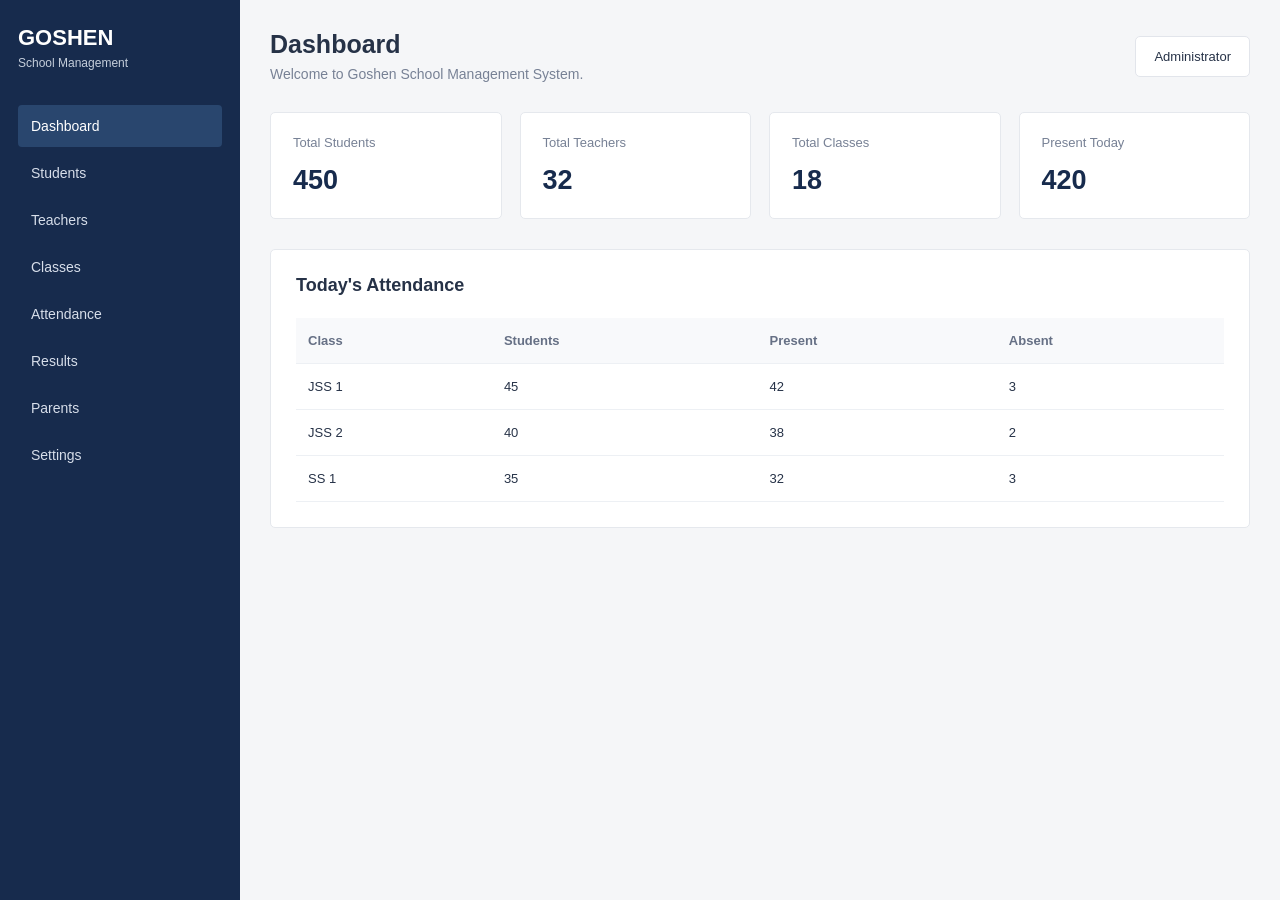
<file: index.html>
<!DOCTYPE html>
<html lang="en">
<head>
    <meta charset="UTF-8">
    <meta name="viewport" content="width=device-width, initial-scale=1.0">
    <title>Goshen School Management System</title>
    <link rel="stylesheet" href="style.css">
</head>

<body>

<div class="sidebar">
    <h2>GOSHEN</h2>
    <p>School Management</p>

    <nav>
        <a href="#" class="active">Dashboard</a>
        <a href="students.html">Students</a>
        <a href="teachers.html">Teachers</a>
        <a href="classes.html">Classes</a>
        <a href="attendance.html">Attendance</a>
        <a href="results.html">Results</a>
        <a href="#">Parents</a>
        <a href="#">Settings</a>
    </nav>
</div>

<main>
    <header>
        <div>
            <h2>Dashboard</h2>
            <p>Welcome to Goshen School Management System.</p>
        </div>

        <div class="admin">
            Administrator
        </div>
    </header>

    <section class="statistics">

        <div class="card">
            <p>Total Students</p>
            <h2>450</h2>
        </div>

        <div class="card">
            <p>Total Teachers</p>
            <h2>32</h2>
        </div>

        <div class="card">
            <p>Total Classes</p>
            <h2>18</h2>
        </div>

        <div class="card">
            <p>Present Today</p>
            <h2>420</h2>
        </div>

    </section>

    <section class="attendance">
        <h3>Today's Attendance</h3>

        <table>
            <tr>
                <th>Class</th>
                <th>Students</th>
                <th>Present</th>
                <th>Absent</th>
            </tr>

            <tr>
                <td>JSS 1</td>
                <td>45</td>
                <td>42</td>
                <td>3</td>
            </tr>

            <tr>
                <td>JSS 2</td>
                <td>40</td>
                <td>38</td>
                <td>2</td>
            </tr>

            <tr>
                <td>SS 1</td>
                <td>35</td>
                <td>32</td>
                <td>3</td>
            </tr>
        </table>
    </section>

</main>

</body>
</html>
</file>
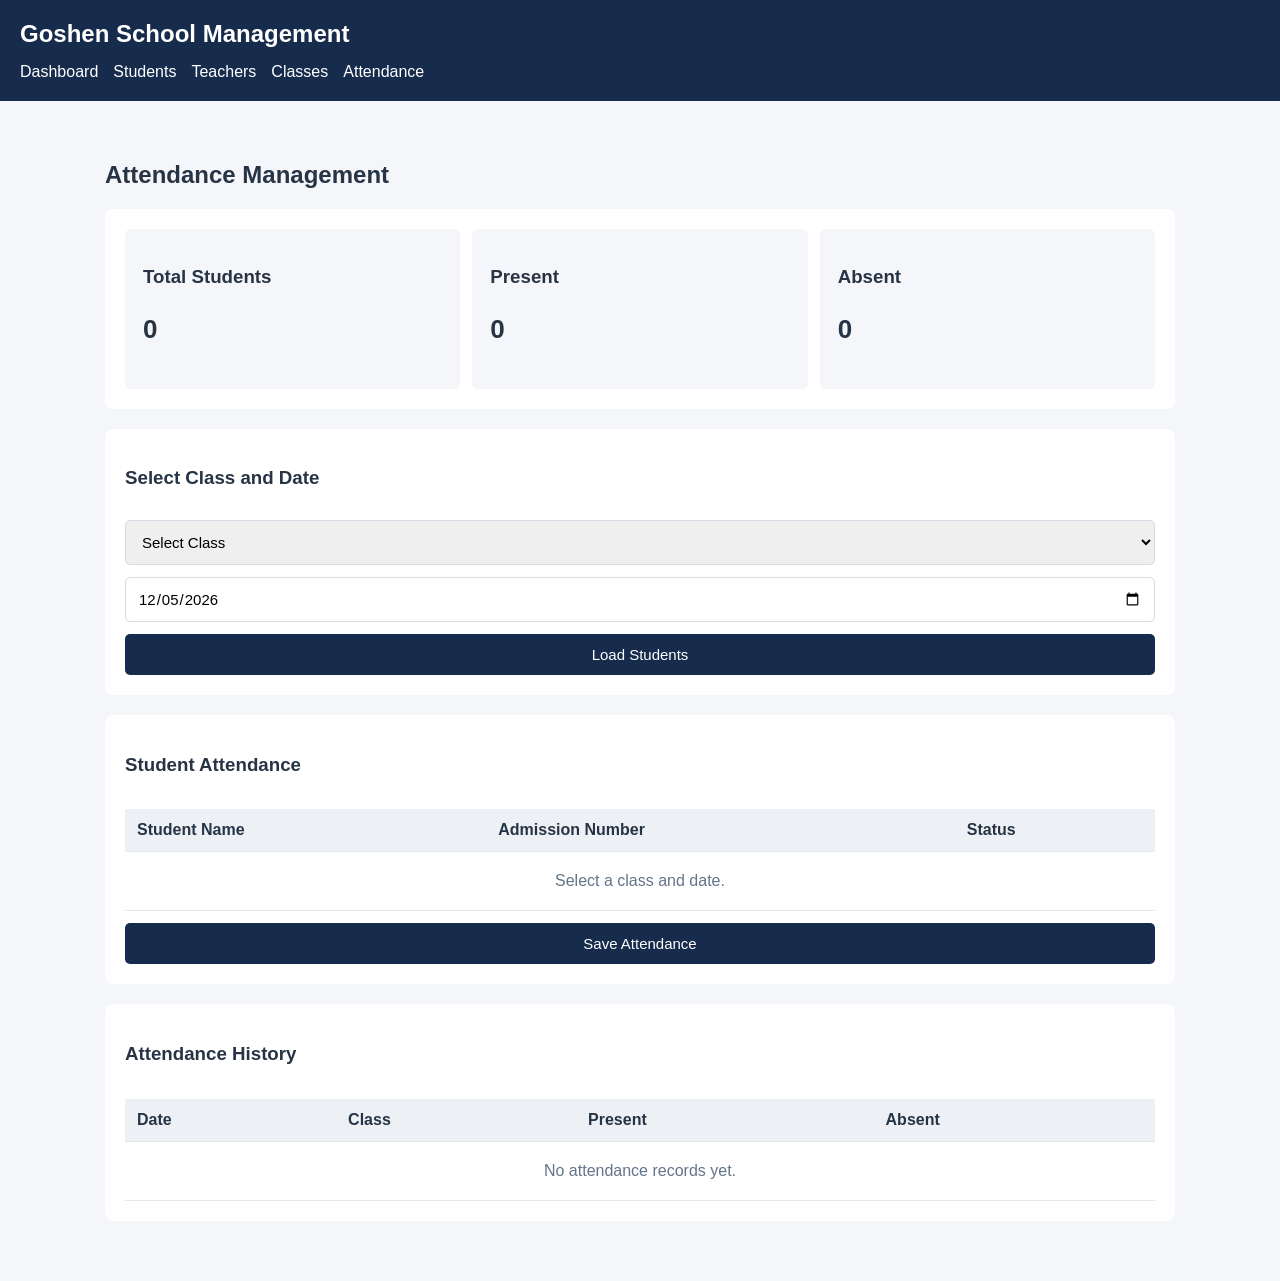
<file: attendance.html>
<!DOCTYPE html>
<html lang="en">
<head>
<meta charset="UTF-8">
<meta name="viewport" content="width=device-width, initial-scale=1.0">
<title>Attendance Management | Goshen School</title>

<style>
* {
    box-sizing: border-box;
    font-family: Arial, sans-serif;
}

body {
    margin: 0;
    background: #f4f6f9;
    color: #263445;
}

header {
    background: #172b4d;
    color: white;
    padding: 20px;
}

header h2 {
    margin: 0 0 15px;
}

nav {
    display: flex;
    flex-wrap: wrap;
    gap: 15px;
}

nav a {
    color: white;
    text-decoration: none;
}

.container {
    max-width: 1100px;
    margin: 25px auto;
    padding: 15px;
}

.card {
    background: white;
    padding: 20px;
    border-radius: 8px;
    margin-bottom: 20px;
}

.stats {
    display: grid;
    grid-template-columns: repeat(3, 1fr);
    gap: 12px;
}

.stat {
    background: #f4f6f9;
    padding: 18px;
    border-radius: 6px;
}

.stat p {
    font-size: 26px;
    font-weight: bold;
}

input, select, button {
    width: 100%;
    padding: 12px;
    margin-top: 12px;
    border: 1px solid #d5dce5;
    border-radius: 5px;
    font-size: 15px;
}

button {
    background: #172b4d;
    color: white;
    border: none;
    cursor: pointer;
}

.table-wrap {
    overflow-x: auto;
}

table {
    width: 100%;
    min-width: 550px;
    border-collapse: collapse;
    margin-top: 15px;
}

th, td {
    padding: 12px;
    border-bottom: 1px solid #e5e7eb;
    text-align: left;
}

th {
    background: #edf1f6;
}

.status-button {
    width: auto;
    padding: 8px 14px;
}

.present {
    background: #15803d;
}

.absent {
    background: #b42318;
}

.empty {
    text-align: center;
    color: #64748b;
    padding: 20px;
}

@media(max-width: 600px) {
    .stats {
        grid-template-columns: 1fr;
    }
}
</style>
</head>

<body>

<header>
    <h2>Goshen School Management</h2>

    <nav>
        <a href="index.html">Dashboard</a>
        <a href="students.html">Students</a>
        <a href="teachers.html">Teachers</a>
        <a href="classes.html">Classes</a>
        <a href="attendance.html">Attendance</a>
    </nav>
</header>

<main class="container">

    <h2>Attendance Management</h2>

    <div class="card stats">
        <div class="stat">
            <h3>Total Students</h3>
            <p id="totalStudents">0</p>
        </div>

        <div class="stat">
            <h3>Present</h3>
            <p id="presentCount">0</p>
        </div>

        <div class="stat">
            <h3>Absent</h3>
            <p id="absentCount">0</p>
        </div>
    </div>

    <div class="card">
        <h3>Select Class and Date</h3>

        <select id="classSelect">
            <option value="">Select Class</option>
        </select>

        <input type="date" id="attendanceDate">

        <button id="loadButton">Load Students</button>
    </div>

    <div class="card">
        <h3>Student Attendance</h3>

        <div class="table-wrap">
            <table>
                <thead>
                    <tr>
                        <th>Student Name</th>
                        <th>Admission Number</th>
                        <th>Status</th>
                    </tr>
                </thead>

                <tbody id="attendanceList">
                    <tr>
                        <td colspan="3" class="empty">
                            Select a class and date.
                        </td>
                    </tr>
                </tbody>
            </table>
        </div>

        <button id="saveButton">Save Attendance</button>
    </div>

    <div class="card">
        <h3>Attendance History</h3>

        <div class="table-wrap">
            <table>
                <thead>
                    <tr>
                        <th>Date</th>
                        <th>Class</th>
                        <th>Present</th>
                        <th>Absent</th>
                    </tr>
                </thead>

                <tbody id="historyList"></tbody>
            </table>
        </div>
    </div>

</main>

<script>
const getData = key => {
    try {
        return JSON.parse(localStorage.getItem(key) || "[]");
    } catch {
        return [];
    }
};

let students = getData("goshenStudents");
let classes = getData("goshenClasses");
let attendance = getData("goshenAttendance");

let currentRecords = [];

const classSelect = document.getElementById("classSelect");
const dateInput = document.getElementById("attendanceDate");

function normalize(value) {
    return String(value || "")
        .toLowerCase()
        .replace(/\s+/g, "")
        .trim();
}

function getClassName(student) {
    return student.className || student.class || "";
}

function getAdmission(student) {
    return student.admission ||
           student.admissionNumber ||
           student.id || "";
}

function loadClasses() {
    classes.forEach(item => {
        const option = document.createElement("option");
        option.value = item.name;
        option.textContent = item.name;
        classSelect.appendChild(option);
    });
}

function loadStudents() {
    const selectedClass = classSelect.value;
    const selectedDate = dateInput.value;

    if (!selectedClass || !selectedDate) {
        alert("Please select a class and date.");
        return;
    }

    const classStudents = students.filter(student =>
        normalize(getClassName(student)) === normalize(selectedClass)
    );

    if (classStudents.length === 0) {
        currentRecords = [];
        displayAttendance();

        alert("No students found in this class. Check that students have been assigned to this class.");
        return;
    }

    const oldRecord = attendance.find(record =>
        record.className === selectedClass &&
        record.date === selectedDate
    );

    currentRecords = classStudents.map(student => {
        const admission = getAdmission(student);

        const saved = oldRecord?.records?.find(item =>
            item.admission === admission
        );

        return {
            name: student.name || "Unnamed Student",
            admission: admission,
            status: saved ? saved.status : "Present"
        };
    });

    displayAttendance();
}

function displayAttendance() {
    const list = document.getElementById("attendanceList");
    list.innerHTML = "";

    currentRecords.forEach((student, index) => {
        const row = document.createElement("tr");

        const name = document.createElement("td");
        name.textContent = student.name;

        const admission = document.createElement("td");
        admission.textContent = student.admission || "Not assigned";

        const statusCell = document.createElement("td");
        const button = document.createElement("button");

        button.className = "status-button " +
            (student.status === "Present" ? "present" : "absent");

        button.textContent = student.status;

        button.onclick = () => {
            currentRecords[index].status =
                currentRecords[index].status === "Present"
                ? "Absent"
                : "Present";

            displayAttendance();
        };

        statusCell.appendChild(button);
        row.append(name, admission, statusCell);
        list.appendChild(row);
    });

    updateStats();
}

function updateStats() {
    const present = currentRecords.filter(
        item => item.status === "Present"
    ).length;

    const absent = currentRecords.filter(
        item => item.status === "Absent"
    ).length;

    document.getElementById("totalStudents").textContent =
        currentRecords.length;

    document.getElementById("presentCount").textContent = present;
    document.getElementById("absentCount").textContent = absent;
}

function saveAttendance() {
    if (!currentRecords.length) {
        alert("Load students before saving attendance.");
        return;
    }

    const selectedClass = classSelect.value;
    const selectedDate = dateInput.value;

    const record = {
        className: selectedClass,
        date: selectedDate,
        records: currentRecords
    };

    const existingIndex = attendance.findIndex(item =>
        item.className === selectedClass &&
        item.date === selectedDate
    );

    if (existingIndex >= 0) {
        attendance[existingIndex] = record;
    } else {
        attendance.push(record);
    }

    localStorage.setItem(
        "goshenAttendance",
        JSON.stringify(attendance)
    );

    alert("Attendance saved successfully!");

    displayHistory();
}

function displayHistory() {
    const list = document.getElementById("historyList");
    list.innerHTML = "";

    if (!attendance.length) {
        list.innerHTML = `
            <tr>
                <td colspan="4" class="empty">
                    No attendance records yet.
                </td>
            </tr>`;
        return;
    }

    attendance.forEach(record => {
        const present = record.records.filter(
            item => item.status === "Present"
        ).length;

        const absent = record.records.filter(
            item => item.status === "Absent"
        ).length;

        const row = document.createElement("tr");

        [
            record.date,
            record.className,
            present,
            absent
        ].forEach(value => {
            const cell = document.createElement("td");
            cell.textContent = value;
            row.appendChild(cell);
        });

        list.appendChild(row);
    });
}

document.getElementById("loadButton")
    .addEventListener("click", loadStudents);

document.getElementById("saveButton")
    .addEventListener("click", saveAttendance);

dateInput.value = new Date().toLocaleDateString("en-CA");

loadClasses();
displayHistory();
updateStats();

</script>

</body>
            </html>
</file>
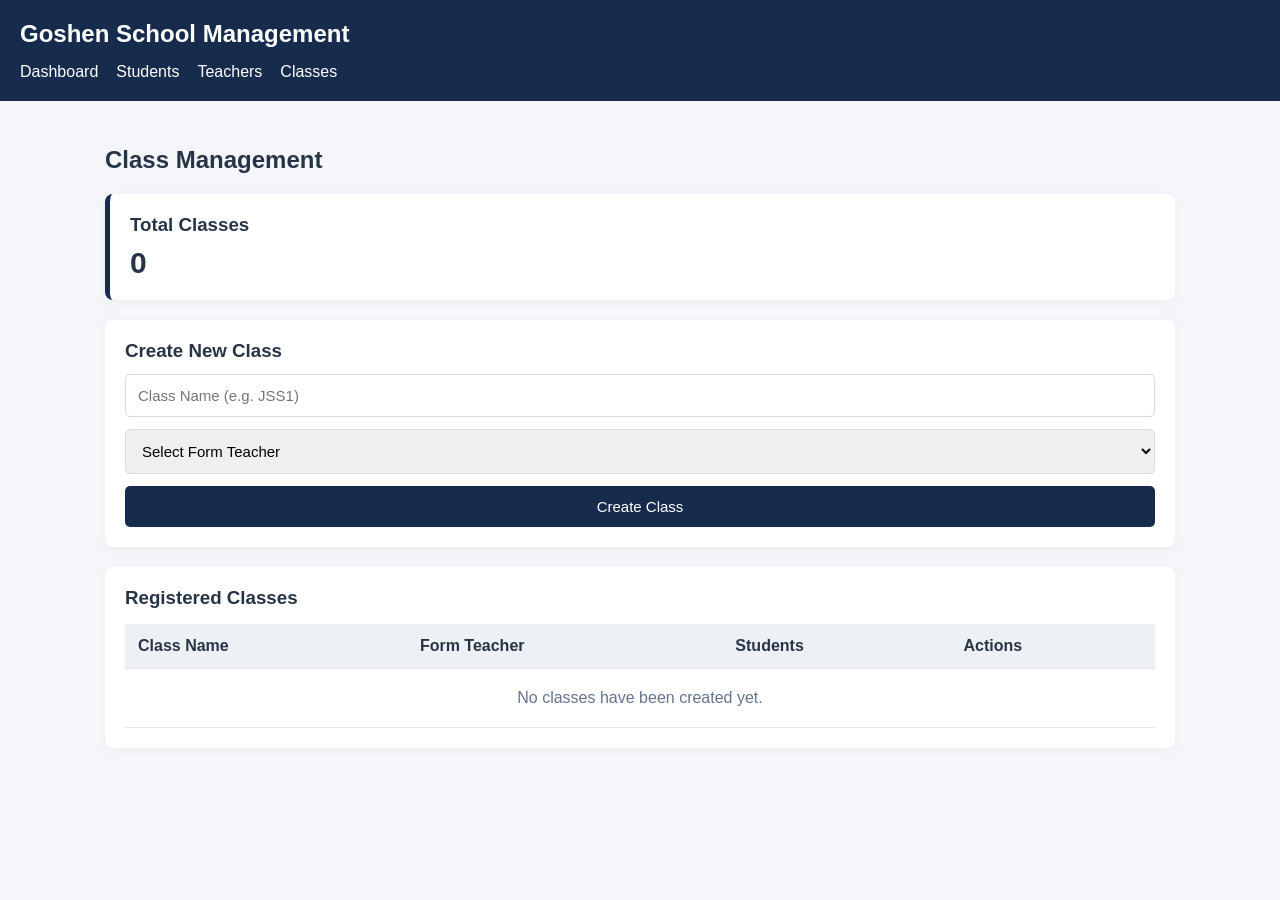
<file: classes.html>
<!DOCTYPE html>
<html lang="en">
<head>
<meta charset="UTF-8">
<meta name="viewport" content="width=device-width, initial-scale=1.0">
<title>Class Management | Goshen School</title>

<style>
* {
    box-sizing: border-box;
    margin: 0;
    padding: 0;
    font-family: Arial, sans-serif;
}

body {
    background: #f4f6f9;
    color: #263445;
}

header {
    background: #172b4d;
    color: white;
    padding: 20px;
}

header h2 {
    margin-bottom: 15px;
}

nav {
    display: flex;
    flex-wrap: wrap;
    gap: 18px;
}

nav a {
    color: white;
    text-decoration: none;
}

nav a:hover {
    text-decoration: underline;
}

.container {
    max-width: 1100px;
    margin: 30px auto;
    padding: 15px;
}

h2 {
    margin-bottom: 20px;
}

.card {
    background: white;
    padding: 20px;
    border-radius: 8px;
    margin-bottom: 20px;
    box-shadow: 0 2px 8px rgba(0,0,0,0.04);
}

.stats {
    border-left: 5px solid #172b4d;
}

.stats p {
    font-size: 30px;
    font-weight: bold;
    margin-top: 10px;
}

input, select, button {
    width: 100%;
    padding: 12px;
    margin-top: 12px;
    border: 1px solid #d5dce5;
    border-radius: 5px;
    font-size: 15px;
}

button {
    background: #172b4d;
    color: white;
    border: none;
    cursor: pointer;
}

button:hover {
    opacity: 0.9;
}

.table-wrap {
    overflow-x: auto;
}

table {
    width: 100%;
    border-collapse: collapse;
    min-width: 600px;
    margin-top: 15px;
}

th, td {
    padding: 13px;
    text-align: left;
    border-bottom: 1px solid #e5e7eb;
}

th {
    background: #edf1f6;
}

.actions button {
    width: auto;
    padding: 8px 12px;
    margin-right: 5px;
}

.delete {
    background: #b42318;
}

.empty {
    text-align: center;
    padding: 20px;
    color: #64748b;
}

@media(max-width: 600px) {
    .container {
        margin: 15px auto;
    }
}
</style>
</head>

<body>

<header>
    <h2>Goshen School Management</h2>

    <nav>
        <a href="index.html">Dashboard</a>
        <a href="students.html">Students</a>
        <a href="teachers.html">Teachers</a>
        <a href="classes.html">Classes</a>
    </nav>
</header>

<main class="container">

    <h2>Class Management</h2>

    <div class="card stats">
        <h3>Total Classes</h3>
        <p id="totalClasses">0</p>
    </div>

    <div class="card">

        <h3 id="formTitle">Create New Class</h3>

        <form id="classForm">

            <input type="hidden" id="editIndex">

            <input
                type="text"
                id="className"
                placeholder="Class Name (e.g. JSS1)"
                required
            >

            <select id="formTeacher">
                <option value="">Select Form Teacher</option>
            </select>

            <button type="submit" id="submitBtn">
                Create Class
            </button>

        </form>

    </div>

    <div class="card">

        <h3>Registered Classes</h3>

        <div class="table-wrap">

            <table>
                <thead>
                    <tr>
                        <th>Class Name</th>
                        <th>Form Teacher</th>
                        <th>Students</th>
                        <th>Actions</th>
                    </tr>
                </thead>

                <tbody id="classList"></tbody>

            </table>

        </div>

    </div>

</main>

<script>
let classes = JSON.parse(
    localStorage.getItem("goshenClasses") || "[]"
);

let teachers = JSON.parse(
    localStorage.getItem("goshenTeachers") || "[]"
);

let students = JSON.parse(
    localStorage.getItem("goshenStudents") || "[]"
);

const form = document.getElementById("classForm");

function saveClasses() {
    localStorage.setItem(
        "goshenClasses",
        JSON.stringify(classes)
    );
}

function loadTeachers() {
    const select = document.getElementById("formTeacher");

    teachers.forEach(teacher => {
        const option = document.createElement("option");

        option.value = teacher.name;
        option.textContent = teacher.name;

        select.appendChild(option);
    });
}

function getStudentPopulation(className) {
    return students.filter(student => {
        const studentClass =
            student.className || student.class || "";

        return studentClass.trim().toLowerCase() ===
            className.trim().toLowerCase();
    }).length;
}

function displayClasses() {

    const list = document.getElementById("classList");

    list.innerHTML = "";

    document.getElementById("totalClasses").textContent =
        classes.length;

    if (classes.length === 0) {
        list.innerHTML = `
            <tr>
                <td colspan="4" class="empty">
                    No classes have been created yet.
                </td>
            </tr>
        `;
        return;
    }

    classes.forEach((item, index) => {

        const row = document.createElement("tr");

        const name = document.createElement("td");
        name.textContent = item.name;

        const teacher = document.createElement("td");
        teacher.textContent = item.teacher || "Not assigned";

        const population = document.createElement("td");
        population.textContent =
            getStudentPopulation(item.name);

        const actions = document.createElement("td");
        actions.className = "actions";

        const editButton = document.createElement("button");
        editButton.textContent = "Edit";
        editButton.onclick = () => editClass(index);

        const deleteButton = document.createElement("button");
        deleteButton.textContent = "Delete";
        deleteButton.className = "delete";
        deleteButton.onclick = () => deleteClass(index);

        actions.append(editButton, deleteButton);

        row.append(name, teacher, population, actions);

        list.appendChild(row);

    });
}

form.addEventListener("submit", function(event) {

    event.preventDefault();

    const name = document.getElementById("className")
        .value.trim();

    const teacher = document.getElementById("formTeacher").value;

    const editIndex =
        document.getElementById("editIndex").value;

    const duplicate = classes.some((item, index) =>
        item.name.toLowerCase() === name.toLowerCase() &&
        index !== (editIndex === "" ? -1 : Number(editIndex))
    );

    if (duplicate) {
        alert("This class already exists.");
        return;
    }

    const record = {
        name: name,
        teacher: teacher
    };

    if (editIndex === "") {
        classes.push(record);
        alert("Class created successfully!");
    } else {
        classes[Number(editIndex)] = record;
        alert("Class updated successfully!");
    }

    saveClasses();

    form.reset();

    document.getElementById("editIndex").value = "";

    document.getElementById("formTitle").textContent =
        "Create New Class";

    document.getElementById("submitBtn").textContent =
        "Create Class";

    displayClasses();

});

function editClass(index) {

    const item = classes[index];

    document.getElementById("className").value = item.name;

    document.getElementById("formTeacher").value =
        item.teacher || "";

    document.getElementById("editIndex").value = index;

    document.getElementById("formTitle").textContent =
        "Edit Class";

    document.getElementById("submitBtn").textContent =
        "Update Class";

    window.scrollTo({
        top: 0,
        behavior: "smooth"
    });
}

function deleteClass(index) {

    if (confirm("Are you sure you want to delete this class?")) {

        classes.splice(index, 1);

        saveClasses();

        displayClasses();
    }
}

loadTeachers();
displayClasses();

</script>

</body>
</html>
</file>
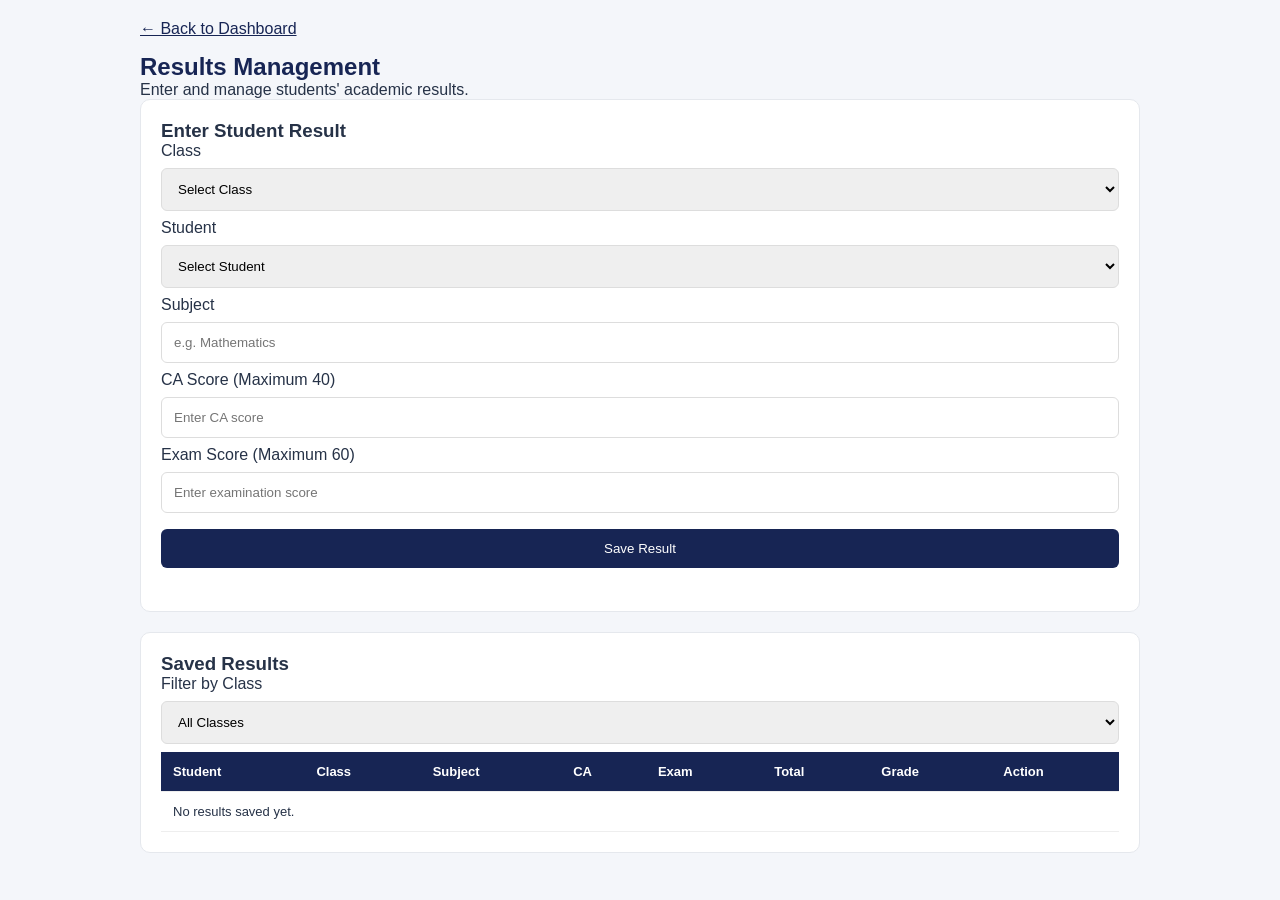
<file: results.html>
<!DOCTYPE html>
<html lang="en">
<head>
<meta charset="UTF-8">
<meta name="viewport" content="width=device-width, initial-scale=1.0">
<title>Results Management - Goshen SMS</title>

<link rel="stylesheet" href="style.css">

<style>
body { font-family: Arial, sans-serif; background:#f4f6fa; margin:0; padding:20px; }
.container { max-width:1000px; margin:auto; }
.card { background:white; padding:20px; border-radius:10px; margin-bottom:20px; }
h2 { color:#172554; }
input, select, button {
width:100%; padding:12px; margin:8px 0;
box-sizing:border-box; border:1px solid #ddd; border-radius:6px;
}
button { background:#172554; color:white; border:0; cursor:pointer; }
button:hover { opacity:.9; }
table { width:100%; border-collapse:collapse; background:white; }
th, td { padding:12px; border-bottom:1px solid #eee; text-align:left; }
th { background:#172554; color:white; }
.delete { background:#dc2626; }
.back { display:inline-block; margin-bottom:15px; color:#172554; }
@media(max-width:600px) {
.table-wrap { overflow-x:auto; }
table { min-width:650px; }
}
</style>
</head>

<body>
<div class="container">

<a class="back" href="index.html">← Back to Dashboard</a>

<h2>Results Management</h2>
<p>Enter and manage students' academic results.</p>

<div class="card">
<h3>Enter Student Result</h3>

<label>Class</label>
<select id="classSelect">
<option value="">Select Class</option>
</select>

<label>Student</label>
<select id="studentSelect">
<option value="">Select Student</option>
</select>

<label>Subject</label>
<input id="subject" type="text" placeholder="e.g. Mathematics">

<label>CA Score (Maximum 40)</label>
<input id="ca" type="number" min="0" max="40" placeholder="Enter CA score">

<label>Exam Score (Maximum 60)</label>
<input id="exam" type="number" min="0" max="60" placeholder="Enter examination score">

<button onclick="saveResult()">Save Result</button>
<p id="message"></p>
</div>

<div class="card">
<h3>Saved Results</h3>

<label>Filter by Class</label>
<select id="filterClass" onchange="displayResults()">
<option value="">All Classes</option>
</select>

<div class="table-wrap">
<table>
<thead>
<tr>
<th>Student</th>
<th>Class</th>
<th>Subject</th>
<th>CA</th>
<th>Exam</th>
<th>Total</th>
<th>Grade</th>
<th>Action</th>
</tr>
</thead>
<tbody id="resultsTable"></tbody>
</table>
</div>
</div>

</div>

<script>
const students = JSON.parse(localStorage.getItem("goshenStudents") || "[]");
const classes = JSON.parse(localStorage.getItem("goshenClasses") || "[]");

let results = JSON.parse(localStorage.getItem("goshenResults") || "[]");

const classSelect = document.getElementById("classSelect");
const studentSelect = document.getElementById("studentSelect");
const filterClass = document.getElementById("filterClass");

function normalize(value) {
return String(value || "").toLowerCase().replace(/\s+/g, "");
}

function getStudentClass(student) {
return student.className || student.class || "";
}

function getGrade(total) {
if (total >= 70) return "A";
if (total >= 60) return "B";
if (total >= 50) return "C";
if (total >= 45) return "D";
if (total >= 40) return "E";
return "F";
}

function loadClasses() {
const names = [...new Set([
...classes.map(c => c.name),
...students.map(s => getStudentClass(s))
].filter(Boolean))];

names.forEach(name => {
classSelect.add(new Option(name, name));
filterClass.add(new Option(name, name));
});
}

function loadStudents() {
const selectedClass = classSelect.value;

studentSelect.innerHTML = '<option value="">Select Student</option>';

students
.filter(student => normalize(getStudentClass(student)) === normalize(selectedClass))
.forEach(student => {
const admission = student.admission || student.admissionNumber || student.id || "";
const option = new Option(student.name, admission);
option.dataset.name = student.name;
studentSelect.add(option);
});
}

function saveResult() {
const selectedStudent = studentSelect.options[studentSelect.selectedIndex];
const className = classSelect.value;
const subject = document.getElementById("subject").value.trim();
const ca = Number(document.getElementById("ca").value);
const exam = Number(document.getElementById("exam").value);

if (!className || !studentSelect.value || !subject ||
document.getElementById("ca").value === "" ||
document.getElementById("exam").value === "") {
alert("Please complete all fields.");
return;
}

if (ca < 0 || ca > 40 || exam < 0 || exam > 60) {
alert("CA must be between 0 and 40, and exam must be between 0 and 60.");
return;
}

const admission = studentSelect.value;
const studentName = selectedStudent.dataset.name;
const total = ca + exam;
const grade = getGrade(total);

const existingIndex = results.findIndex(r =>
String(r.admission) === String(admission) &&
normalize(r.className) === normalize(className) &&
normalize(r.subject) === normalize(subject)
);

const record = {
name: studentName,
admission: admission,
className: className,
subject: subject,
ca: ca,
exam: exam,
total: total,
grade: grade
};

if (existingIndex >= 0) {
results[existingIndex] = record;
} else {
results.push(record);
}

localStorage.setItem("goshenResults", JSON.stringify(results));

document.getElementById("message").textContent =
"Result saved successfully!";

document.getElementById("subject").value = "";
document.getElementById("ca").value = "";
document.getElementById("exam").value = "";

displayResults();
}

function displayResults() {
const selectedFilter = filterClass.value;
const table = document.getElementById("resultsTable");

table.innerHTML = "";

const filtered = results.filter(r =>
!selectedFilter ||
normalize(r.className) === normalize(selectedFilter)
);

if (filtered.length === 0) {
table.innerHTML = '<tr><td colspan="8">No results saved yet.</td></tr>';
return;
}

filtered.forEach((result, index) => {
const row = document.createElement("tr");

[
result.name,
result.className,
result.subject,
result.ca,
result.exam,
result.total,
result.grade
].forEach(value => {
const cell = document.createElement("td");
cell.textContent = value;
row.appendChild(cell);
});

const actionCell = document.createElement("td");
const deleteButton = document.createElement("button");
deleteButton.textContent = "Delete";
deleteButton.className = "delete";
deleteButton.onclick = () => deleteResult(results.indexOf(result));

actionCell.appendChild(deleteButton);
row.appendChild(actionCell);
table.appendChild(row);
});
}

function deleteResult(index) {
if (!confirm("Are you sure you want to delete this result?")) return;

results.splice(index, 1);
localStorage.setItem("goshenResults", JSON.stringify(results));
displayResults();
}

classSelect.addEventListener("change", loadStudents);

loadClasses();
displayResults();
</script>

</body>
  </html>
</file>
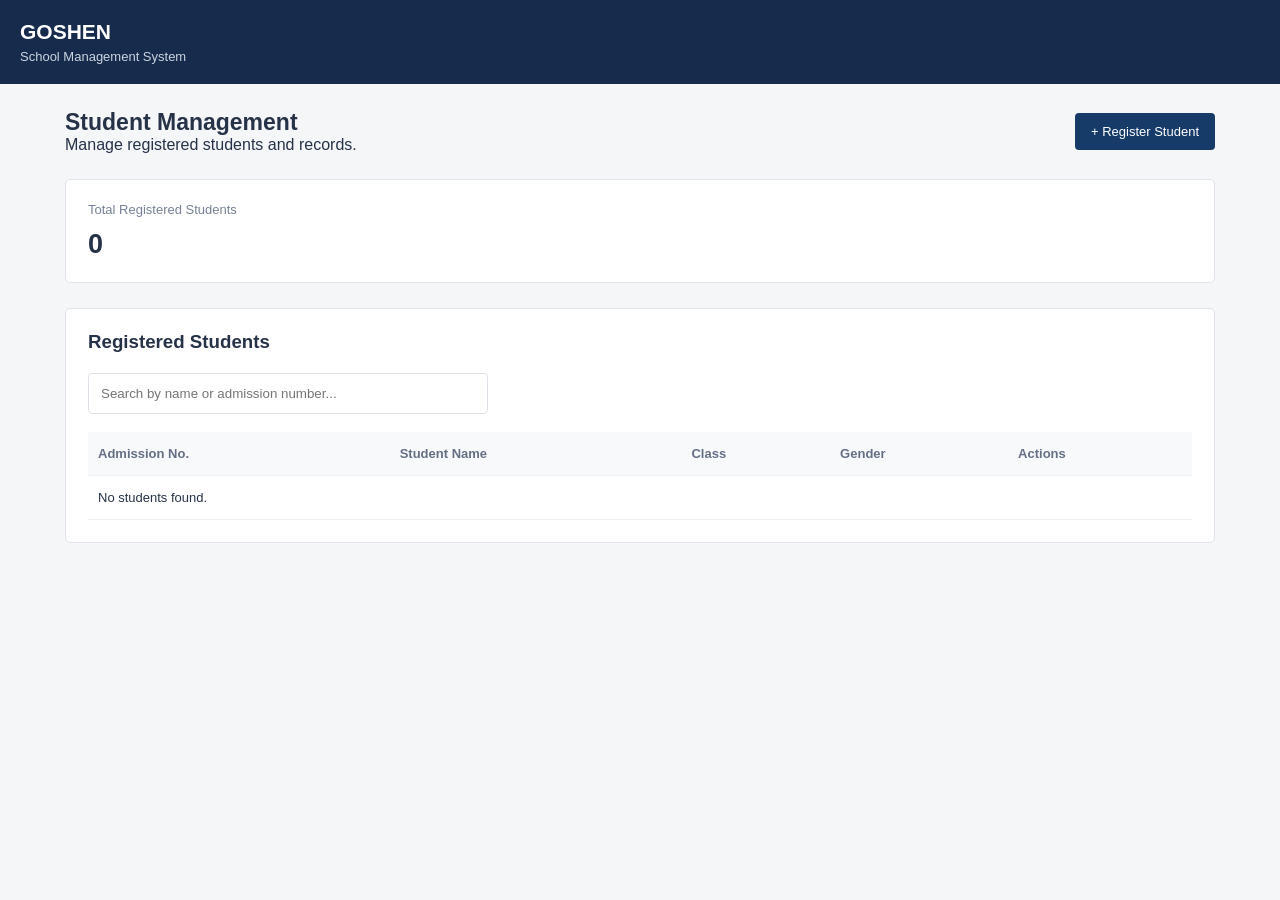
<file: students.html>
<!DOCTYPE html>
<html lang="en">
<head>
<meta charset="UTF-8">
<meta name="viewport" content="width=device-width, initial-scale=1.0">
<title>Student Management | Goshen SMS</title>

<style>
* {
    margin: 0;
    padding: 0;
    box-sizing: border-box;
}

body {
    font-family: Arial, sans-serif;
    background: #f5f6f8;
    color: #263247;
}

header {
    background: #172b4d;
    color: white;
    padding: 20px;
}

header h2 {
    font-size: 21px;
}

header p {
    font-size: 13px;
    margin-top: 5px;
    color: #cbd5e1;
}

main {
    padding: 25px;
    max-width: 1200px;
    margin: auto;
}

.top {
    display: flex;
    justify-content: space-between;
    align-items: center;
    margin-bottom: 25px;
    gap: 12px;
}

.top h2 {
    font-size: 23px;
}

button {
    border: none;
    padding: 11px 16px;
    border-radius: 4px;
    cursor: pointer;
    font-size: 13px;
}

.add-btn {
    background: #173b69;
    color: white;
}

.summary {
    background: white;
    padding: 22px;
    border: 1px solid #e1e5eb;
    border-radius: 5px;
    margin-bottom: 25px;
}

.summary p {
    color: #778195;
    font-size: 13px;
}

.summary h2 {
    margin-top: 12px;
    font-size: 27px;
}

.form-box, .table-box {
    background: white;
    padding: 22px;
    border: 1px solid #e1e5eb;
    border-radius: 5px;
    margin-bottom: 25px;
}

.form-box h3, .table-box h3 {
    margin-bottom: 20px;
}

.form-grid {
    display: grid;
    grid-template-columns: repeat(2, 1fr);
    gap: 15px;
}

label {
    display: block;
    font-size: 13px;
    margin-bottom: 7px;
}

input, select {
    width: 100%;
    padding: 12px;
    border: 1px solid #dce1e8;
    border-radius: 4px;
    outline: none;
    background: white;
}

input:focus, select:focus {
    border-color: #173b69;
}

.form-actions {
    margin-top: 20px;
}

.save-btn {
    background: #173b69;
    color: white;
}

.cancel-btn {
    background: #e9edf2;
    color: #263247;
}

.search {
    margin-bottom: 18px;
    max-width: 400px;
}

.table-wrap {
    overflow-x: auto;
}

table {
    width: 100%;
    border-collapse: collapse;
    min-width: 600px;
}

th, td {
    padding: 14px 10px;
    border-bottom: 1px solid #edf0f4;
    text-align: left;
    font-size: 13px;
}

th {
    background: #f8f9fb;
    color: #667085;
}

.edit-btn {
    background: #e5edf8;
    color: #173b69;
    margin-right: 4px;
}

.delete-btn {
    background: #fce8e8;
    color: #b42318;
}

#studentForm {
    display: none;
}

@media(max-width: 600px) {
    main {
        padding: 15px;
    }

    .form-grid {
        grid-template-columns: 1fr;
    }

    .top {
        align-items: flex-start;
        flex-direction: column;
    }
}
</style>
</head>

<body>

<header>
    <h2>GOSHEN</h2>
    <p>School Management System</p>
</header>

<main>

    <div class="top">
        <div>
            <h2>Student Management</h2>
            <p>Manage registered students and records.</p>
        </div>

        <button class="add-btn" onclick="showForm()">
            + Register Student
        </button>
    </div>

    <section class="summary">
        <p>Total Registered Students</p>
        <h2 id="totalStudents">0</h2>
    </section>

    <section class="form-box" id="studentForm">

        <h3 id="formTitle">Register New Student</h3>

        <form onsubmit="saveStudent(event)">

            <div class="form-grid">

                <div>
                    <label>Full Name</label>
                    <input type="text" id="name" required>
                </div>

                <div>
                    <label>Admission Number</label>
                    <input type="text" id="admission" readonly>
                </div>

                <div>
                    <label>Class</label>
                    <select id="className" required>
                        <option value="">Select Class</option>
                        <option>JSS 1</option>
                        <option>JSS 2</option>
                        <option>JSS 3</option>
                        <option>SS 1</option>
                        <option>SS 2</option>
                        <option>SS 3</option>
                    </select>
                </div>

                <div>
                    <label>Gender</label>
                    <select id="gender" required>
                        <option value="">Select Gender</option>
                        <option>Male</option>
                        <option>Female</option>
                    </select>
                </div>

                <div>
                    <label>Parent/Guardian Name</label>
                    <input type="text" id="parent" required>
                </div>

                <div>
                    <label>Parent Phone Number</label>
                    <input type="tel" id="phone" required>
                </div>

            </div>

            <div class="form-actions">
                <button type="submit" class="save-btn">
                    Save Student
                </button>

                <button type="button" class="cancel-btn"
                onclick="hideForm()">
                    Cancel
                </button>
            </div>

        </form>
    </section>

    <section class="table-box">

        <h3>Registered Students</h3>

        <input
            type="search"
            class="search"
            id="search"
            placeholder="Search by name or admission number..."
            oninput="displayStudents()"
        >

        <div class="table-wrap">
            <table>
                <thead>
                    <tr>
                        <th>Admission No.</th>
                        <th>Student Name</th>
                        <th>Class</th>
                        <th>Gender</th>
                        <th>Actions</th>
                    </tr>
                </thead>

                <tbody id="studentList"></tbody>
            </table>
        </div>

    </section>

</main>

<script>

let students = JSON.parse(
    localStorage.getItem("goshenStudents") || "[]"
);

let editingIndex = -1;

function updateStorage() {
    localStorage.setItem(
        "goshenStudents",
        JSON.stringify(students)
    );
}

function generateAdmission() {
    return "GSH/" + new Date().getFullYear() + "/" +
    String(Date.now()).slice(-6);
}

function showForm() {
    editingIndex = -1;

    document.querySelector("form").reset();

    document.getElementById("formTitle").textContent =
        "Register New Student";

    document.getElementById("admission").value =
        generateAdmission();

    document.getElementById("studentForm").style.display =
        "block";
}

function hideForm() {
    document.getElementById("studentForm").style.display =
        "none";
}

function saveStudent(event) {
    event.preventDefault();

    const student = {
        name: document.getElementById("name").value.trim(),
        admission: document.getElementById("admission").value,
        className: document.getElementById("className").value,
        gender: document.getElementById("gender").value,
        parent: document.getElementById("parent").value.trim(),
        phone: document.getElementById("phone").value.trim()
    };

    if (editingIndex === -1) {
        students.push(student);
    } else {
        students[editingIndex] = student;
    }

    updateStorage();
    displayStudents();
    hideForm();
}

function displayStudents() {
    const list = document.getElementById("studentList");

    const search = document.getElementById("search")
        .value.toLowerCase();

    const filtered = students.filter(student =>
        student.name.toLowerCase().includes(search) ||
        student.admission.toLowerCase().includes(search)
    );

    document.getElementById("totalStudents").textContent =
        students.length;

    list.innerHTML = "";

    filtered.forEach(student => {

        const index = students.indexOf(student);

        list.innerHTML += `
            <tr>
                <td>${student.admission}</td>
                <td>${escapeHTML(student.name)}</td>
                <td>${escapeHTML(student.className)}</td>
                <td>${escapeHTML(student.gender)}</td>
                <td>
                    <button class="edit-btn"
                    onclick="editStudent(${index})">
                        Edit
                    </button>

                    <button class="delete-btn"
                    onclick="deleteStudent(${index})">
                        Delete
                    </button>
                </td>
            </tr>
        `;
    });

    if (filtered.length === 0) {
        list.innerHTML = `
            <tr>
                <td colspan="5">No students found.</td>
            </tr>
        `;
    }
}

function escapeHTML(value) {
    return String(value).replace(/[&<>"']/g, char => ({
        "&": "&amp;",
        "<": "&lt;",
        ">": "&gt;",
        '"': "&quot;",
        "'": "&#39;"
    })[char]);
}

function editStudent(index) {
    const student = students[index];

    editingIndex = index;

    document.getElementById("name").value = student.name;
    document.getElementById("admission").value = student.admission;
    document.getElementById("className").value = student.className;
    document.getElementById("gender").value = student.gender;
    document.getElementById("parent").value = student.parent;
    document.getElementById("phone").value = student.phone;

    document.getElementById("formTitle").textContent =
        "Edit Student Information";

    document.getElementById("studentForm").style.display =
        "block";

    window.scrollTo(0, 0);
}

function deleteStudent(index) {
    if (confirm("Are you sure you want to delete this student?")) {
        students.splice(index, 1);
        updateStorage();
        displayStudents();
    }
}

displayStudents();

</script>

</body>
  </html>
</file>
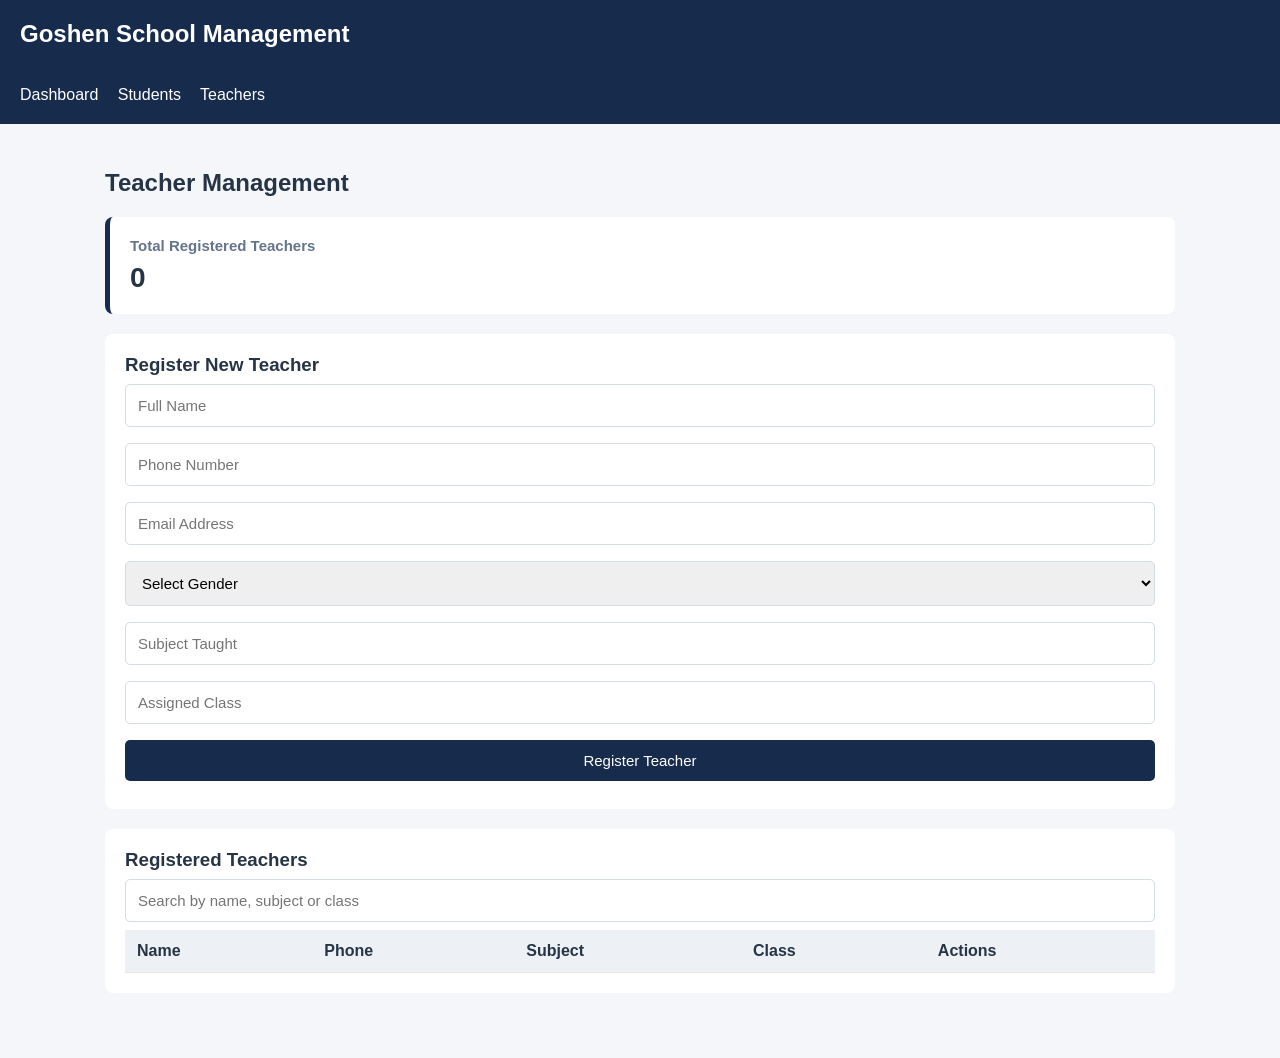
<file: teachers.html>
<!DOCTYPE html>
<html lang="en">
<head>
<meta charset="UTF-8">
<meta name="viewport" content="width=device-width, initial-scale=1.0">
<title>Teacher Management | Goshen School</title>

<style>
* {
    box-sizing: border-box;
    margin: 0;
    padding: 0;
    font-family: Arial, sans-serif;
}

body {
    background: #f4f6f9;
    color: #263445;
}

header {
    background: #172b4d;
    color: white;
    padding: 20px;
}

header a {
    color: white;
    text-decoration: none;
    margin-right: 15px;
}

.container {
    max-width: 1100px;
    margin: 30px auto;
    padding: 15px;
}

h2 {
    margin-bottom: 20px;
}

.stats, .card {
    background: white;
    padding: 20px;
    border-radius: 8px;
    margin-bottom: 20px;
}

.stats {
    border-left: 5px solid #172b4d;
}

.stats h3 {
    color: #64748b;
    font-size: 15px;
}

.stats p {
    font-size: 28px;
    font-weight: bold;
    margin-top: 8px;
}

input, select, button {
    width: 100%;
    padding: 12px;
    margin: 8px 0;
    border: 1px solid #d5dce5;
    border-radius: 5px;
    font-size: 15px;
}

button {
    background: #172b4d;
    color: white;
    border: none;
    cursor: pointer;
}

button:hover {
    opacity: 0.9;
}

table {
    width: 100%;
    border-collapse: collapse;
    min-width: 650px;
}

th, td {
    padding: 12px;
    border-bottom: 1px solid #e5e7eb;
    text-align: left;
}

th {
    background: #edf1f6;
}

.table-wrap {
    overflow-x: auto;
}

.actions button {
    width: auto;
    padding: 7px 10px;
    margin: 3px;
}

.delete {
    background: #b42318;
}

@media(max-width: 600px) {
    .container {
        margin: 15px auto;
    }
}
</style>
</head>

<body>

<header>
    <h2>Goshen School Management</h2>
    <br>
    <a href="index.html">Dashboard</a>
    <a href="students.html">Students</a>
    <a href="teachers.html">Teachers</a>
</header>

<div class="container">

    <h2>Teacher Management</h2>

    <div class="stats">
        <h3>Total Registered Teachers</h3>
        <p id="totalTeachers">0</p>
    </div>

    <div class="card">
        <h3 id="formTitle">Register New Teacher</h3>

        <form id="teacherForm">

            <input type="hidden" id="editIndex">

            <input type="text" id="teacherName"
            placeholder="Full Name" required>

            <input type="tel" id="teacherPhone"
            placeholder="Phone Number" required>

            <input type="email" id="teacherEmail"
            placeholder="Email Address">

            <select id="teacherGender" required>
                <option value="">Select Gender</option>
                <option>Male</option>
                <option>Female</option>
            </select>

            <input type="text" id="teacherSubject"
            placeholder="Subject Taught" required>

            <input type="text" id="teacherClass"
            placeholder="Assigned Class" required>

            <button type="submit" id="submitBtn">
                Register Teacher
            </button>

        </form>
    </div>

    <div class="card">
        <h3>Registered Teachers</h3>

        <input type="search" id="searchTeacher"
        placeholder="Search by name, subject or class">

        <div class="table-wrap">
            <table>
                <thead>
                    <tr>
                        <th>Name</th>
                        <th>Phone</th>
                        <th>Subject</th>
                        <th>Class</th>
                        <th>Actions</th>
                    </tr>
                </thead>

                <tbody id="teacherList"></tbody>
            </table>
        </div>
    </div>

</div>

<script>
let teachers = JSON.parse(
    localStorage.getItem("goshenTeachers") || "[]"
);

const form = document.getElementById("teacherForm");

function saveTeachers() {
    localStorage.setItem(
        "goshenTeachers",
        JSON.stringify(teachers)
    );
}

function displayTeachers(search = "") {
    const list = document.getElementById("teacherList");
    list.innerHTML = "";

    const filtered = teachers
        .map((teacher, index) => ({teacher, index}))
        .filter(({teacher}) =>
            `${teacher.name} ${teacher.subject} ${teacher.className}`
            .toLowerCase().includes(search.toLowerCase())
        );

    filtered.forEach(({teacher, index}) => {
        const row = document.createElement("tr");

        [teacher.name, teacher.phone,
         teacher.subject, teacher.className].forEach(value => {
            const cell = document.createElement("td");
            cell.textContent = value;
            row.appendChild(cell);
        });

        const actions = document.createElement("td");
        actions.className = "actions";

        const edit = document.createElement("button");
        edit.textContent = "Edit";
        edit.onclick = () => editTeacher(index);

        const remove = document.createElement("button");
        remove.textContent = "Delete";
        remove.className = "delete";
        remove.onclick = () => deleteTeacher(index);

        actions.append(edit, remove);
        row.appendChild(actions);
        list.appendChild(row);
    });

    document.getElementById("totalTeachers").textContent =
        teachers.length;
}

form.addEventListener("submit", function(event) {
    event.preventDefault();

    const teacher = {
        name: document.getElementById("teacherName").value.trim(),
        phone: document.getElementById("teacherPhone").value.trim(),
        email: document.getElementById("teacherEmail").value.trim(),
        gender: document.getElementById("teacherGender").value,
        subject: document.getElementById("teacherSubject").value.trim(),
        className: document.getElementById("teacherClass").value.trim()
    };

    const editIndex = document.getElementById("editIndex").value;

    if (editIndex === "") {
        teachers.push(teacher);
        alert("Teacher registered successfully!");
    } else {
        teachers[Number(editIndex)] = teacher;
        alert("Teacher record updated!");
    }

    saveTeachers();
    form.reset();
    document.getElementById("editIndex").value = "";
    document.getElementById("formTitle").textContent =
        "Register New Teacher";
    document.getElementById("submitBtn").textContent =
        "Register Teacher";

    displayTeachers(
        document.getElementById("searchTeacher").value
    );
});

function editTeacher(index) {
    const teacher = teachers[index];

    document.getElementById("teacherName").value = teacher.name;
    document.getElementById("teacherPhone").value = teacher.phone;
    document.getElementById("teacherEmail").value = teacher.email;
    document.getElementById("teacherGender").value = teacher.gender;
    document.getElementById("teacherSubject").value = teacher.subject;
    document.getElementById("teacherClass").value = teacher.className;

    document.getElementById("editIndex").value = index;
    document.getElementById("formTitle").textContent = "Edit Teacher";
    document.getElementById("submitBtn").textContent = "Update Teacher";

    window.scrollTo({top: 0, behavior: "smooth"});
}

function deleteTeacher(index) {
    if (confirm("Are you sure you want to delete this teacher?")) {
        teachers.splice(index, 1);
        saveTeachers();
        displayTeachers(
            document.getElementById("searchTeacher").value
        );
    }
}

document.getElementById("searchTeacher")
.addEventListener("input", function() {
    displayTeachers(this.value);
});

displayTeachers();
</script>

</body>
  </html>
</file>
<file: style.css>
* {
    margin: 0;
    padding: 0;
    box-sizing: border-box;
}

body {
    font-family: Arial, sans-serif;
    background: #f5f6f8;
    color: #263247;
    display: flex;
}

/* Sidebar */
.sidebar {
    width: 240px;
    min-height: 100vh;
    background: #172b4d;
    color: white;
    padding: 25px 18px;
}

.sidebar h2 {
    font-size: 22px;
    margin-bottom: 5px;
}

.sidebar p {
    font-size: 12px;
    color: #c5cedb;
    margin-bottom: 35px;
}

.sidebar nav a {
    display: block;
    text-decoration: none;
    color: #d7deea;
    padding: 13px;
    margin-bottom: 5px;
    border-radius: 4px;
    font-size: 14px;
}

.sidebar nav a:hover,
.sidebar nav a.active {
    background: #29466e;
    color: white;
}

/* Main content */
main {
    flex: 1;
    padding: 30px;
    min-width: 0;
}

header {
    display: flex;
    justify-content: space-between;
    align-items: center;
    margin-bottom: 30px;
}

header h2 {
    font-size: 25px;
    margin-bottom: 7px;
}

header p {
    color: #778195;
    font-size: 14px;
}

.admin {
    background: white;
    padding: 12px 18px;
    border: 1px solid #e2e5eb;
    border-radius: 5px;
    font-size: 13px;
}

/* Statistics */
.statistics {
    display: grid;
    grid-template-columns: repeat(4, 1fr);
    gap: 18px;
    margin-bottom: 30px;
}

.card {
    background: white;
    padding: 22px;
    border: 1px solid #e5e8ed;
    border-radius: 5px;
}

.card p {
    color: #778195;
    font-size: 13px;
    margin-bottom: 15px;
}

.card h2 {
    font-size: 27px;
    color: #172b4d;
}

/* Attendance */
.attendance {
    background: white;
    padding: 25px;
    border: 1px solid #e5e8ed;
    border-radius: 5px;
}

.attendance h3 {
    margin-bottom: 22px;
    font-size: 18px;
}

table {
    width: 100%;
    border-collapse: collapse;
    text-align: left;
}

th, td {
    padding: 15px 12px;
    border-bottom: 1px solid #edf0f4;
    font-size: 13px;
}

th {
    background: #f8f9fb;
    color: #667085;
}

/* Mobile layout */
@media (max-width: 750px) {
    .sidebar {
        width: 160px;
        padding: 20px 10px;
    }

    main {
        padding: 15px;
    }

    .statistics {
        grid-template-columns: repeat(2, 1fr);
    }

    header {
        align-items: flex-start;
        gap: 10px;
        flex-direction: column;
    }
}

@media (max-width: 420px) {
    .sidebar {
        width: 115px;
    }

    .sidebar h2 {
        font-size: 16px;
    }

    .sidebar nav a {
        font-size: 12px;
        padding: 10px 5px;
    }

    .card {
        padding: 14px;
    }

    .card h2 {
        font-size: 21px;
    }

    th, td {
        padding: 10px 6px;
        font-size: 11px;
    }
  }
</file>
